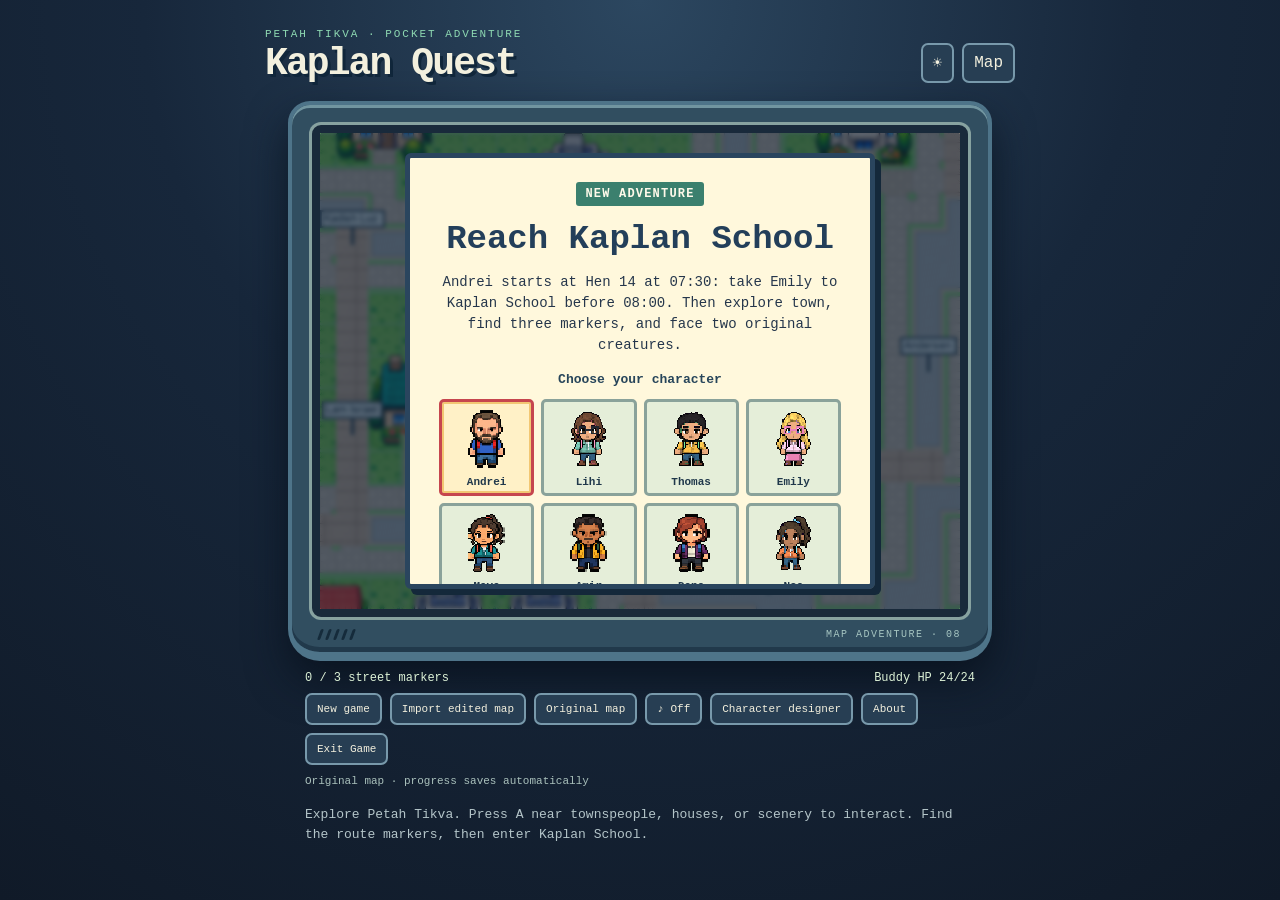
<file: app/src/main/assets/index.html>
<!doctype html>
<html lang="en">
<head>
  <meta charset="utf-8">
  <meta name="viewport" content="width=device-width, initial-scale=1">
  <meta name="theme-color" content="#18263a">
  <title>Kaplan Quest — Petah Tiqwa adventure</title>
  <script>if (new URLSearchParams(location.search).has('android')) document.documentElement.classList.add('android');</script>
  <link rel="stylesheet" href="style.css">
  <script src="town_data.js" defer></script>
  <script src="map_grid.js" defer></script>
  <script src="house_rooms.js" defer></script>
  <script src="avatar_bounds.js" defer></script>
  <script src="character_templates.js" defer></script>
  <script src="character_templates_renderer.js" defer></script>
  <script src="character_design.js" defer></script>
  <script src="character_studio.js" defer></script>
  <script src="npc_behavior.js" defer></script>
  <script src="town_blocks.js" defer></script>
  <script src="town_stream.js" defer></script>
  <script src="tram_service.js" defer></script>
  <script src="pinch_zoom.js" defer></script>
  <script src="game.js" defer></script>
</head>
<body>
  <div id="splashScreen" class="splash-screen" role="status" aria-label="Loading Kaplan Quest">
    <div class="splash-mark" aria-hidden="true"><span></span><span></span><span></span></div>
    <p class="splash-place">PETAH TIKVA</p>
    <h2>KAPLAN QUEST</h2>
    <p class="splash-subtitle">YOUR STREETS · YOUR ADVENTURE</p>
    <div class="splash-progress" aria-hidden="true"><span></span></div>
  </div>
  <main class="layout">
    <header class="topbar">
      <div>
        <p class="eyebrow">Petah Tikva · pocket adventure</p>
        <h1>Kaplan Quest</h1>
      </div>
      <div class="top-actions">
        <button id="themeButton" class="small-button" type="button" aria-label="Switch to light skin">☀</button>
        <button id="mapButton" class="small-button" type="button">Map</button>
        <button id="menuButton" class="small-button menu-toggle" type="button" aria-label="Open game menu" aria-controls="gameMenu" aria-expanded="false">☰</button>
      </div>
    </header>

    <section class="console" aria-label="Playable map game">
      <div class="screen-wrap">
        <canvas id="game" width="640" height="480" tabindex="0" aria-label="Touch and hold above, below, left or right of the character to walk. Pinch to zoom. Arrow keys, WASD and direction controls also work."></canvas>
        <div id="missionClock" class="mission-clock hidden" aria-label="School mission clock">
          <div>QUEST 1: TAKE EMILY TO SCHOOL</div><strong id="missionTime">07:30</strong>
          <span id="missionDeadline">Arrive before 08:00</span><button id="retrySchoolQuest" class="small-button hidden" type="button">Retry from 07:30</button>
        </div>
        <div id="startOverlay" class="overlay">
          <div class="overlay-card">
            <span class="tag">NEW ADVENTURE</span>
            <h2>Reach Kaplan School</h2>
            <p>Andrei starts at Hen 14 at 07:30: take Emily to Kaplan School before 08:00. Then explore town, find three markers, and face two original creatures.</p>
            <p class="picker-title">Choose your character</p>
            <div id="characterPicker" class="character-picker" role="group" aria-label="Choose your character">
              <button class="character-choice selected" type="button" data-character="andrei" aria-pressed="true"><canvas width="64" height="80" aria-hidden="true"></canvas><span>Andrei</span></button>
              <button class="character-choice" type="button" data-character="maya" aria-pressed="false"><canvas width="64" height="80" aria-hidden="true"></canvas><span>Maya</span></button>
              <button class="character-choice" type="button" data-character="amir" aria-pressed="false"><canvas width="64" height="80" aria-hidden="true"></canvas><span>Amir</span></button>
              <button class="character-choice" type="button" data-character="dana" aria-pressed="false"><canvas width="64" height="80" aria-hidden="true"></canvas><span>Dana</span></button>
            </div>
            <div class="start-actions">
            <button id="designCharacterButton" class="secondary-button" type="button">Design character</button>
            <button id="startButton" class="primary-button" type="button">Start adventure</button>
            <button id="continueButton" class="secondary-button hidden" type="button">Continue saved game</button>
            </div>
            <p class="overlay-hint">Touch and hold beside your character to walk. Pinch to zoom. A to interact.</p>
          </div>
        </div>
        <div id="winOverlay" class="overlay hidden" aria-live="polite">
          <div class="overlay-card">
            <span class="tag">QUEST COMPLETE</span>
            <h2>You reached Kaplan School!</h2>
            <p>All three route markers collected. The journey from Home to the school is complete.</p>
            <button id="playAgainButton" class="primary-button" type="button">Play again</button>
          </div>
        </div>
        <div id="battleOverlay" class="overlay hidden" aria-live="polite">
          <div class="overlay-card battle-card">
            <span class="tag">STREET ENCOUNTER</span>
            <h2 id="battleName">A creature appeared!</h2>
            <canvas id="battleArt" width="240" height="110" aria-hidden="true"></canvas>
            <div class="battle-stats"><span id="heroHp">Buddy HP 24/24</span><span id="enemyHp">Wild HP 14/14</span></div>
            <p id="battleMessage">Choose a move.</p>
            <div class="battle-actions">
              <button id="attackButton" class="primary-button" type="button">A · Strike</button>
              <button id="healButton" class="secondary-button" type="button">Snack ×2</button>
            </div>
          </div>
        </div>
        <div id="aboutOverlay" class="overlay hidden">
          <div class="overlay-card about-card">
            <span class="tag">ABOUT</span>
            <h2>Kaplan Quest</h2>
            <p>Version 0.26.0 (build 26). Original pixel-art walking adventure with character choices, enterable houses, city scenery, and editable map imports. Real street layout: © OpenStreetMap contributors (ODbL), checked against Google Maps. Buildings and scenery are stylized.</p>
            <p>Created for Andrei Efremuahkin · <button id="aboutEmailButton" class="small-button" type="button">andrei.efr@gmail.com ↗</button></p>
            <p>Repository: <button id="aboutRepoButton" class="small-button" type="button">github.com/efremandrei/GBA-Life ↗</button></p>
            <button id="closeAboutButton" class="primary-button" type="button">Close</button>
          </div>
        </div>
      </div>
      <div class="console-bottom">
        <div class="speaker" aria-hidden="true"><span></span><span></span><span></span><span></span><span></span></div>
        <span class="console-label">MAP ADVENTURE · 08</span>
      </div>
    </section>

    <section class="quest-strip" aria-label="Adventure status"><span id="questStatus">3 street markers to find</span><span id="partnerStatus">Buddy HP 24/24</span></section>
    <section class="controls" aria-label="Game controls">
      <div class="dpad" aria-label="Direction controls">
        <button class="dir up" data-dir="up" aria-label="Move up">▲</button>
        <button class="dir left" data-dir="left" aria-label="Move left">◀</button>
        <span class="dpad-center" aria-hidden="true"></span>
        <button class="dir right" data-dir="right" aria-label="Move right">▶</button>
        <button class="dir down" data-dir="down" aria-label="Move down">▼</button>
      </div>
      <div class="action-area">
        <button id="actionButton" class="action-button" type="button" aria-label="Interact">A</button>
        <span>INTERACT</span>
      </div>
    </section>
    <div id="gameMenu" class="bottom-actions"><div class="bottom-buttons"><button id="restartButton" class="small-button" type="button">New game</button><button id="importMapButton" class="small-button" type="button">Import edited map</button><button id="originalMapButton" class="small-button" type="button">Original map</button><button id="soundButton" class="small-button" type="button" aria-label="Turn sound on">♪ Off</button><button id="editCharacterButton" class="small-button" type="button">Character designer</button><button id="aboutButton" class="small-button" type="button">About</button><button id="exitButton" class="small-button" type="button">Exit Game</button></div><span id="mapStatus">Original map · progress saves automatically</span></div>
    <input id="mapFileInput" type="file" accept=".json,application/json" class="hidden" aria-label="Choose edited map JSON">
    <p class="help">Explore Petah Tikva. Press A near townspeople, houses, or scenery to interact. Find the route markers, then enter Kaplan School.</p>
    <div id="mapOverlay" class="map-overlay hidden" role="dialog" aria-modal="true" aria-label="Petah Tikva town map">
      <div class="map-card">
        <div class="map-heading"><div><p class="eyebrow">REAL STREETS · PIXEL WORLD</p><h2>Petah Tikva</h2></div><button id="closeMapButton" class="small-button" type="button">Close</button></div>
        <canvas id="overviewMap" width="640" height="640" aria-label="Local map chunk showing your position, route markers, and school"></canvas>
        <div class="chunk-controls" aria-label="Browse map chunks">
          <button class="small-button" data-map-direction="left" aria-label="Map chunk to the left">&#8592;</button>
          <button class="small-button" data-map-direction="up" aria-label="Map chunk above">&#8593;</button>
          <button class="small-button" data-map-direction="down" aria-label="Map chunk below">&#8595;</button>
          <button class="small-button" data-map-direction="right" aria-label="Map chunk to the right">&#8594;</button>
          <button id="localMapButton" class="small-button" type="button">Here</button>
        </div>
        <p id="mapChunkLabel" role="status" aria-live="polite"></p>
        <p>Blue: you · Gold: route markers · Red: Kaplan School</p>
        <p class="map-credit">Street geometry © OpenStreetMap contributors · visually checked with Google Maps</p>
      </div>
    </div>
  </main>
</body>
</html>
</file>
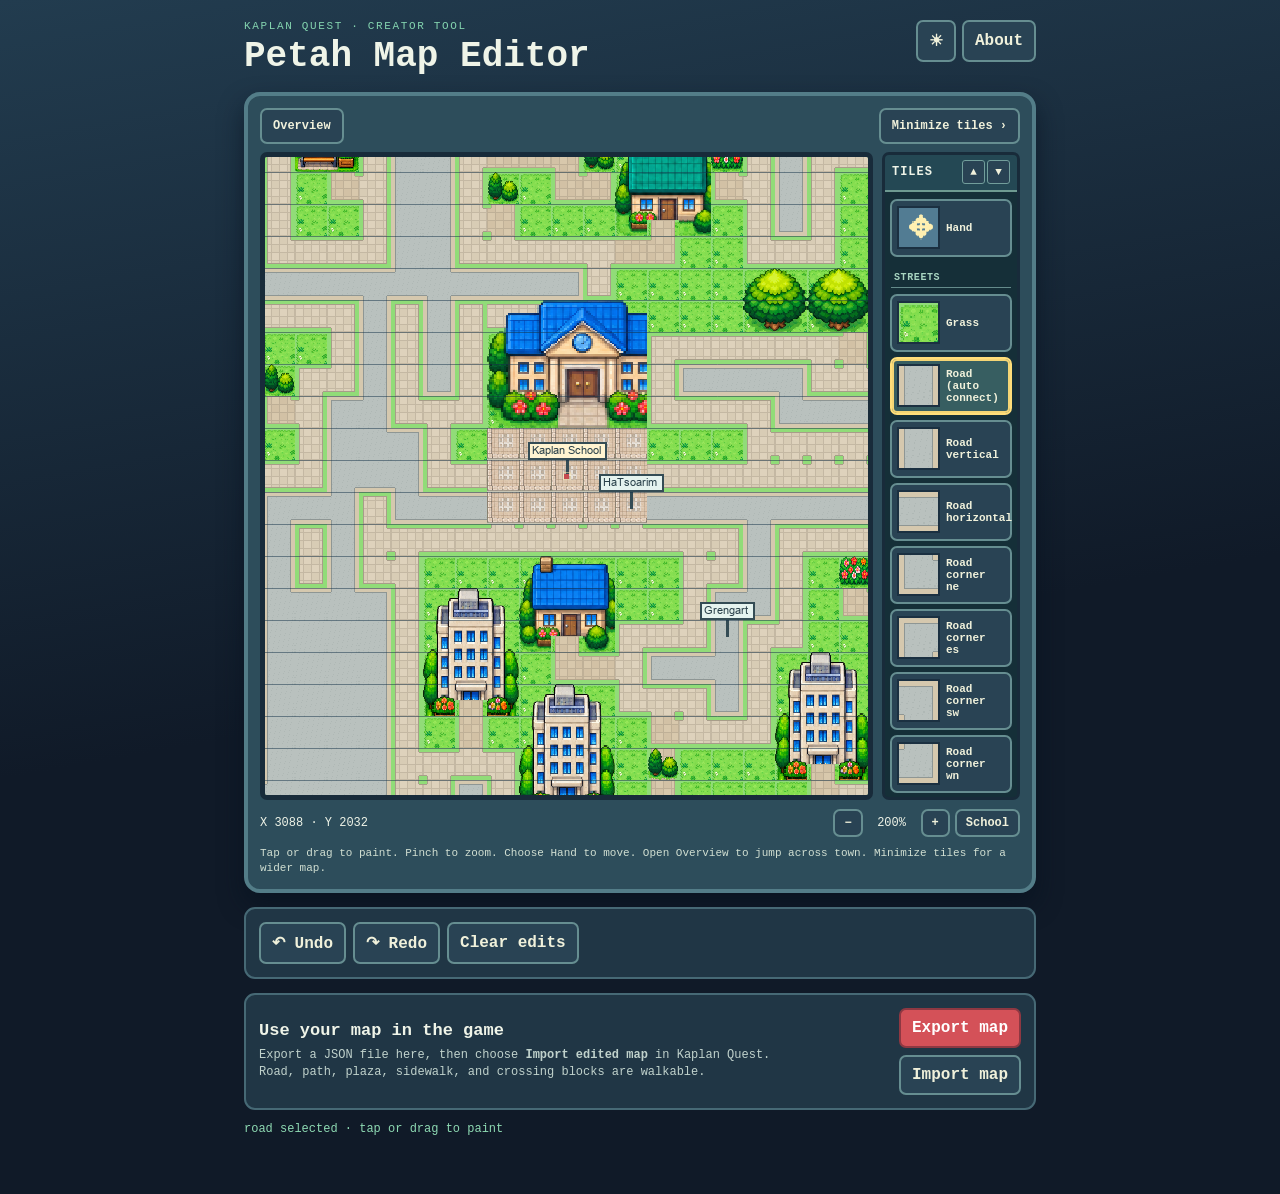
<file: editor/src/main/assets/editor.html>
<!doctype html>
<html lang="en">
<head>
  <meta charset="utf-8">
  <meta name="viewport" content="width=device-width, initial-scale=1">
  <meta name="theme-color" content="#101a28">
  <title>Petah Map Editor</title>
  <script>if (new URLSearchParams(location.search).has('android')) document.documentElement.classList.add('android');</script>
  <link rel="stylesheet" href="editor.css">
  <script src="editor_config.js" defer></script>
  <script src="map_grid.js" defer></script>
  <script src="pinch_zoom.js" defer></script>
  <script src="editor.js" defer></script>
</head>
<body>
  <main class="app">
    <header class="header">
      <div><p class="eyebrow">KAPLAN QUEST · CREATOR TOOL</p><h1>Petah Map Editor</h1></div>
      <div class="header-actions"><button id="themeButton" type="button" aria-label="Switch to light skin">☀</button><button id="aboutButton" type="button">About</button></div>
    </header>
    <section class="workspace" aria-label="Editable town map">
      <div class="workspace-toolbar"><button id="overviewButton" type="button" aria-expanded="false" aria-controls="navigator">Overview</button><button id="tilesButton" type="button" aria-expanded="true" aria-controls="tileSidebar">Minimize tiles ›</button></div>
      <div class="editor-layout">
        <div class="canvas-frame"><canvas id="mapCanvas" width="640" height="480" aria-label="Town map grid editor"></canvas><canvas id="navigator" class="hidden" width="640" height="360" aria-label="Tap to jump to another part of town"></canvas></div>
        <aside id="tileSidebar" class="tile-sidebar" aria-label="Scrollable tile palette">
          <div class="sidebar-title"><strong>TILES</strong><span class="scroll-actions"><button id="paletteUp" type="button" aria-label="Scroll tiles up">▲</button><button id="paletteDown" type="button" aria-label="Scroll tiles down">▼</button></span></div>
          <div id="palette" class="palette"></div>
        </aside>
      </div>
      <div class="view-bar"><span id="position">KAPLAN SCHOOL</span><div><button id="zoomOut" type="button" aria-label="Zoom out">−</button><span id="zoomLabel">200%</span><button id="zoomIn" type="button" aria-label="Zoom in">+</button><button id="schoolButton" type="button">School</button></div></div>
      <p class="hint">Tap or drag to paint. Pinch to zoom. Choose Hand to move. Open Overview to jump across town. Minimize tiles for a wider map.</p>
    </section>
    <section class="actions" aria-label="Edit actions"><button id="undoButton" type="button">↶ Undo</button><button id="redoButton" type="button">↷ Redo</button><button id="clearButton" type="button">Clear edits</button></section>
    <section class="files" aria-label="Map files"><div><h2>Use your map in the game</h2><p>Export a JSON file here, then choose <strong>Import edited map</strong> in Kaplan Quest. Road, path, plaza, sidewalk, and crossing blocks are walkable.</p></div><div class="file-buttons"><button id="exportButton" class="primary" type="button">Export map</button><button id="importButton" type="button">Import map</button><input id="fileInput" type="file" accept=".json,application/json" hidden></div></section>
    <p id="status" role="status">Map saves on this device as you paint.</p>
    <div id="aboutOverlay" class="modal hidden" role="dialog" aria-modal="true" aria-label="About Petah Map Editor"><div class="modal-card"><span class="tag">ABOUT</span><h2>Petah Map Editor</h2><p>Version 1.14.0 (build 15). Separate 55-tile city grid editor for Kaplan Quest. Base street geometry © OpenStreetMap contributors (ODbL), visually checked with Google Maps; block art is original.</p><p>Andrei Efremuahkin · <button id="aboutEmail" type="button">andrei.efr@gmail.com ↗</button></p><p class="break"><button id="aboutRepo" type="button">github.com/efremandrei/GBA-Life ↗</button></p><button id="closeAbout" class="primary" type="button">Close</button></div></div>
  </main>
</body>
</html>
</file>
<file: app/src/main/assets/style.css>
:root {
  color-scheme: dark;
  font-family: ui-monospace, Consolas, "Courier New", monospace;
  background: #101a28;
  color: #f3f0de;
}
* { box-sizing: border-box; }
body {
  margin: 0;
  min-height: 100vh;
  background: radial-gradient(circle at 50% 0, #2c4760 0, #17273b 45%, #101a28 100%);
}
.android body { padding-top: 36px; }
button { font: inherit; cursor: pointer; touch-action: none; user-select: none; -webkit-user-select: none; -webkit-touch-callout: none; }
button:focus-visible, canvas:focus-visible { outline: 3px solid #f6d472; outline-offset: 4px; }
.layout { width: min(100%, 790px); margin: 0 auto; padding: 28px 20px 36px; }
.topbar { display: flex; justify-content: space-between; align-items: end; gap: 16px; margin-bottom: 18px; }
.eyebrow { color: #8ed9b2; text-transform: uppercase; letter-spacing: .18em; font-size: 11px; margin: 0 0 5px; }
h1 { margin: 0; font-size: clamp(25px, 5vw, 38px); line-height: 1; letter-spacing: -.05em; text-shadow: 3px 3px #10263a; }
.top-actions { display: flex; gap: 8px; flex-wrap: wrap; justify-content: end; }
.menu-toggle { display: none; }
.small-button { border: 2px solid #7899ab; border-radius: 7px; padding: 8px 10px; color: #f3f0de; background: #273e53; white-space: nowrap; }
.small-button:hover { background: #37536b; }
.console { max-width: 704px; margin: 0 auto; padding: 20px 20px 12px; border: 4px solid #4e7489; border-bottom-width: 9px; border-radius: 22px 22px 32px 32px; background: #314e60; box-shadow: inset 0 3px #7195a0, inset 0 -5px #21394b, 0 19px 40px #08111cc9; }
.screen-wrap { position: relative; width: 100%; aspect-ratio: 4 / 3; overflow: hidden; border: 8px solid #192a3b; border-radius: 9px; background: #243b4a; box-shadow: 0 0 0 3px #87a2a0; }
canvas { display: block; width: 100%; height: 100%; image-rendering: pixelated; outline: none; }
.overlay { position: absolute; inset: 0; display: grid; place-items: center; padding: 20px; background: #102038ab; backdrop-filter: blur(2px); }
.overlay.hidden { display: none; }
.hidden { display: none !important; }
.splash-screen { position: fixed; z-index: 100; inset: 0; display: flex; flex-direction: column; align-items: center; justify-content: center; padding: 24px; color: #fff8dc; text-align: center; background: radial-gradient(circle at 50% 38%, #355e61 0, #1c3546 42%, #101a28 82%); transition: opacity .35s ease; }
.splash-screen.dismissed { opacity: 0; pointer-events: none; }
.splash-mark { position: relative; width: 90px; height: 90px; margin-bottom: 28px; border: 6px solid #182c3a; border-radius: 8px; background: #83b879; box-shadow: 0 0 0 5px #6e9b93, 8px 8px 0 #0b1823; }
.splash-mark::before, .splash-mark::after { content: ""; position: absolute; background: #d9d4b8; }
.splash-mark::before { top: 0; bottom: 0; left: 34px; width: 12px; }
.splash-mark::after { left: 0; right: 0; top: 34px; height: 12px; }
.splash-mark span { position: absolute; z-index: 1; width: 12px; height: 12px; border: 3px solid #233f50; background: #f6d472; }
.splash-mark span:nth-child(1) { left: 17px; top: 17px; }
.splash-mark span:nth-child(2) { right: 15px; top: 17px; background: #d7505b; }
.splash-mark span:nth-child(3) { right: 15px; bottom: 15px; background: #4b93c8; }
.splash-place { margin: 0 0 8px; color: #a9e4bf; font-size: 13px; letter-spacing: .28em; }
.splash-screen h2 { margin: 0; font-size: clamp(30px, 8vw, 52px); letter-spacing: -.07em; text-shadow: 4px 4px #102639; }
.splash-subtitle { margin: 12px 0 28px; color: #d9eadc; font-size: 11px; letter-spacing: .12em; }
.splash-progress { width: min(210px, 60vw); height: 8px; border: 2px solid #739ba0; background: #172939; }
.splash-progress span { display: block; width: 40%; height: 100%; background: #f6d472; animation: splash-load 1.2s ease-in-out infinite alternate; }
@keyframes splash-load { to { transform: translateX(150%); } }
.overlay-card { width: min(100%, 470px); max-height: 100%; overflow-y: auto; padding: 24px 26px; text-align: center; color: #25364b; background: #fff8dc; border: 5px solid #2a455e; border-radius: 6px; box-shadow: 6px 6px 0 #14283a; }
.tag { display: inline-block; padding: 5px 9px; border-radius: 3px; color: #fff9ea; background: #3b806e; font-size: 12px; font-weight: bold; letter-spacing: .1em; }
.overlay-card h2 { margin: 15px 0 8px; color: #233f5a; font-size: clamp(23px, 5vw, 34px); line-height: 1.08; }
.overlay-card p { font-size: 14px; line-height: 1.5; }
.overlay-card .picker-title { margin: 14px 0 7px; color: #27455a; font-size: 13px; font-weight: bold; }
.character-picker { display: grid; grid-template-columns: repeat(4, minmax(0, 1fr)); gap: 7px; margin: 0 auto 9px; }
.character-choice { min-width: 0; display: flex; flex-direction: column; align-items: center; gap: 3px; padding: 3px 2px 5px; border: 3px solid #8aa29a; border-radius: 5px; color: #20384b; background: #e5eed9; font-size: 11px; font-weight: bold; }
.character-choice canvas { width: 55px; height: 68px; image-rendering: pixelated; }
.character-choice.selected { border-color: #c6464e; background: #fff1c7; box-shadow: inset 0 0 0 2px #f2c773; }
.character-choice:hover { background: #fff4d7; }
#repoLine { overflow-wrap: anywhere; }
.primary-button { display: inline-block; margin-top: 10px; padding: 12px 20px; border: 3px solid #8a2d38; border-radius: 5px; background: #d64b52; box-shadow: 3px 3px 0 #812a35; color: white; font-weight: bold; }
.primary-button:hover { background: #e45d60; }
.secondary-button { display: inline-block; margin-top: 10px; padding: 12px 18px; border: 3px solid #437968; border-radius: 5px; background: #6d9e7b; box-shadow: 3px 3px 0 #315444; color: #fff; font-weight: bold; }
.secondary-button:active, .primary-button:active { transform: translateY(3px); box-shadow: none; }
.battle-card { max-width: 460px; }
.about-card { max-height: 100%; overflow-y: auto; }
.battle-card h2 { margin: 8px 0 3px; font-size: clamp(18px, 4vw, 27px); }
.battle-card canvas { width: 180px; height: 82px; margin: 3px auto; image-rendering: pixelated; }
.battle-stats { display: flex; justify-content: space-between; gap: 8px; font-size: 12px; font-weight: bold; }
.battle-actions { display: flex; justify-content: center; gap: 12px; }
.battle-card p { margin: 5px 0; min-height: 30px; }
.quest-strip { max-width: 670px; margin: 10px auto 0; display: flex; justify-content: space-between; gap: 10px; color: #dcf1d6; font-size: 12px; }
.bottom-actions { max-width: 670px; margin: 8px auto 0; display: flex; flex-wrap: wrap; align-items: center; justify-content: space-between; gap: 10px; color: #aac1bc; font-size: 11px; }
.bottom-buttons { display: flex; flex-wrap: wrap; gap: 8px; }
.map-overlay { position: fixed; z-index: 20; inset: 0; display: grid; place-items: center; padding: 16px; background: #0b1c2dde; }
.map-card { width: min(100%, 760px); max-height: 92dvh; overflow: auto; padding: 16px; border: 4px solid #587e84; border-radius: 12px; background: #f7f2d9; color: #263d4d; box-shadow: 8px 8px 0 #091723; }
.map-heading { display: flex; justify-content: space-between; align-items: center; gap: 12px; }
.map-heading h2 { margin: 3px 0 12px; font-size: 26px; }
.map-heading .eyebrow { color: #39745f; }
.map-card canvas { width: 100%; height: auto; border: 4px solid #263d4d; image-rendering: pixelated; }
.map-card p { margin: 8px 0 0; font-size: 12px; }
.map-card .map-credit { color: #65746e; font-size: 10px; }
.overlay-hint { margin-bottom: 0; color: #687481; font-size: 11px !important; }
.console-bottom { display: flex; justify-content: space-between; align-items: center; padding: 12px 7px 0; }
.speaker { display: flex; gap: 5px; transform: skewX(-20deg); }
.speaker span { display: block; width: 3px; height: 11px; background: #152b3b; border-radius: 2px; }
.console-label { color: #a6c5c1; font-size: 10px; letter-spacing: .15em; }
.controls { max-width: 670px; margin: 22px auto 0; display: flex; justify-content: space-between; align-items: center; gap: 30px; padding: 0 18px; }
.dpad { display: grid; grid-template-columns: repeat(3, 54px); grid-template-rows: repeat(3, 48px); }
.dir, .dpad-center { border: 0; background: #2d4256; color: #f4efda; box-shadow: inset 0 3px #5d7582, 0 4px #0d1722; }
.dir { font-size: 19px; }
.dir:active, .dir.pressed { background: #608674; transform: translateY(3px); box-shadow: inset 0 2px #234538; }
.up { grid-column: 2; grid-row: 1; border-radius: 8px 8px 0 0; }
.left { grid-column: 1; grid-row: 2; border-radius: 8px 0 0 8px; }
.dpad-center { grid-column: 2; grid-row: 2; }
.right { grid-column: 3; grid-row: 2; border-radius: 0 8px 8px 0; }
.down { grid-column: 2; grid-row: 3; border-radius: 0 0 8px 8px; }
.action-area { display: flex; flex-direction: column; align-items: center; gap: 9px; color: #a9c3c2; font-size: 11px; letter-spacing: .1em; }
.action-button { width: 74px; height: 74px; border: 4px solid #9c3441; border-radius: 50%; color: white; background: #d7515b; box-shadow: inset 0 4px #f08183, 0 6px #571c2b; font-size: 28px; font-weight: bold; }
.action-button:active { transform: translateY(4px); box-shadow: inset 0 3px #9c3441, 0 2px #571c2b; }
.help { max-width: 670px; margin: 18px auto 0; color: #b4c5c9; font-size: 13px; line-height: 1.5; }
.light { color-scheme: light; background: #dbe9da; color: #233f4a; }
.light body { background: radial-gradient(circle at 50% 0, #f2efd7 0, #dce9d9 70%, #c6dfcf 100%); }
.light .eyebrow { color: #3f786b; }
.light h1 { text-shadow: 2px 2px #c1d8cc; }
.light .small-button { color: #253d4d; background: #e5f0e7; border-color: #688f8e; }
.light .small-button:hover { background: #d0e3d5; }
.light .console { box-shadow: inset 0 3px #7195a0, inset 0 -5px #21394b, 0 16px 30px #3b624a55; }
.light .quest-strip, .light .bottom-actions, .light .help, .light .action-area { color: #355368; }
@media (max-width: 540px) {
  body { overflow: hidden; }
  .layout { position: relative; display: flex; flex-direction: column; width: 100%; height: 100dvh; padding: 4px 4px 6px; overflow: hidden; }
  .android .layout { height: calc(100dvh - 36px); }
  .topbar { flex: none; align-items: center; gap: 4px; height: 38px; margin: 0 0 4px; padding: 0 4px; }
  .topbar .eyebrow { display: none; }
  h1 { font-size: 18px; letter-spacing: -.06em; white-space: nowrap; }
  .top-actions { max-width: none; flex-wrap: nowrap; gap: 4px; }
  .small-button { padding: 5px 7px; font-size: 11px; }
  .menu-toggle { display: inline-block; min-width: 34px; }
  .console { flex: 1; min-height: 0; width: 100%; max-width: none; margin: 0; padding: 0; border: 0; border-radius: 0; background: none; box-shadow: none; }
  .screen-wrap { width: 100%; height: 100%; aspect-ratio: auto; border: 2px solid #7195a0; border-radius: 7px; box-shadow: none; }
  .console-bottom, .quest-strip, .help { display: none; }
  .controls { position: absolute; z-index: 5; left: 9px; right: 9px; bottom: 12px; max-width: none; margin: 0; padding: 0; gap: 8px; pointer-events: none; }
  .controls button { pointer-events: auto; }
  .dpad { grid-template-columns: repeat(3, 42px); grid-template-rows: repeat(3, 39px); opacity: .78; }
  .dir, .dpad-center { background: #19354ecc; box-shadow: inset 0 2px #8dbab3, 0 2px #0d1722; }
  .action-area { gap: 2px; opacity: .84; }
  .action-area span { display: none; }
  .action-button { width: 64px; height: 64px; background: #c34451e8; }
  .bottom-actions { position: absolute; z-index: 12; right: 7px; top: 44px; display: none; width: min(255px, calc(100vw - 20px)); max-width: none; margin: 0; padding: 10px; border: 2px solid #7899ab; border-radius: 8px; background: #1b3245f7; box-shadow: 0 8px 22px #06111dcc; }
  .bottom-actions.open { display: block; }
  .bottom-buttons { display: grid; grid-template-columns: 1fr 1fr; gap: 6px; }
  .bottom-buttons button { white-space: normal; min-height: 39px; }
  #mapStatus { display: block; margin-top: 8px; line-height: 1.3; }
  .overlay { padding: 9px; }
  .overlay-card { padding: 13px 15px; }
  .overlay-card p { font-size: 11px; }
  .character-picker { grid-template-columns: repeat(2, minmax(0, 1fr)); gap: 5px; }
  .character-choice { flex-direction: row; justify-content: center; gap: 6px; padding: 2px 5px; font-size: 12px; }
  .character-choice canvas { width: 42px; height: 53px; }
  .overlay-card .picker-title { margin: 7px 0 5px; }
  .overlay-hint { display: none; }
  .primary-button { margin-top: 3px; padding: 9px 13px; }
  .battle-card { padding: 9px 13px; }
  .battle-card canvas { height: 70px; }
  .battle-actions button { margin-top: 4px; padding: 7px 9px; font-size: 12px; }
}
.designer-overlay{position:fixed;inset:0;z-index:100;background:#0c1523ed;overflow:auto;padding:16px; color:#edf4f6}
.designer-card{max-width:920px;margin:auto;background:#1e3043;border:2px solid #6b8298;border-radius:18px;padding:22px}
.designer-card header{display:flex;justify-content:space-between;align-items:center;gap:12px}.designer-card h2{margin:8px 0 20px}.designer-layout{display:grid;grid-template-columns:280px 1fr;gap:26px}
.designer-card label{display:flex;flex-direction:column;gap:7px;font-size:14px}.designer-card input,.designer-card select{border:1px solid #71869a;border-radius:8px;background:#101d2d;color:#fff;padding:10px;min-height:44px;width:100%;box-sizing:border-box}
.designer-card input[type=color]{padding:4px;height:44px}.designer-card canvas{width:100%;image-rendering:pixelated;background:linear-gradient(#2e435a 70%,#4a6555 70%);border-radius:12px;margin-top:16px}
.designer-card aside p{font-size:13px;color:#b7cbd8;line-height:1.6}.designer-card button{min-height:44px;padding:10px 16px;border-radius:8px;border:1px solid #8b9bad;background:#2e465e;color:white;cursor:pointer}.designer-card .primary-button{background:#f5ce75;color:#263247}
#designFields{display:grid;grid-template-columns:repeat(2,1fr);gap:14px;margin:16px 0}.designer-card .check-field{flex-direction:row;align-items:center}.designer-card input[type=checkbox]{width:22px;min-height:22px}.designer-card footer{display:flex;gap:12px;flex-wrap:wrap}
.character-picker{max-height:none;overflow:visible;padding:3px;margin-bottom:16px}.character-choice span{overflow-wrap:anywhere}
@media(max-width:600px){.designer-overlay{padding:8px}.designer-card{padding:14px}.designer-layout{grid-template-columns:1fr;gap:16px}.designer-card aside canvas{height:144px;width:192px;display:block;margin:10px auto}.designer-card aside p{margin:6px 0}.designer-card header h2{font-size:22px}#designFields{gap:10px}}
.android .designer-overlay{padding-top:44px;padding-bottom:36px}

/* Scroll the whole chooser on small screens; never clip a row inside the grid. */
#startOverlay .overlay-card { overscroll-behavior: contain; }
.start-actions { display: grid; gap: 12px; margin: 0 auto; width: min(100%, 300px); }
.start-actions button { display: block; width: 100%; margin: 0; min-height: 44px; }

#startOverlay button { touch-action: pan-y; }

#game { touch-action:none; }

.chunk-controls { display:grid; grid-template-columns:repeat(4,1fr) auto; gap:8px; margin-top:10px; }
.chunk-controls button { min-height:44px; padding:8px; }
.chunk-controls button:disabled { opacity:.35; cursor:default; }

.mission-clock { position:absolute; top:10px; left:12px; right:12px; padding:8px; text-align:center; border:3px solid #344e57; background:#fff5d8f5; color:#243b4a; pointer-events:none; }
.mission-clock div { font-size:11px; font-weight:bold; }
.mission-clock strong { display:block; font-size:clamp(40px,10vw,60px); line-height:1.1; font-variant-numeric:tabular-nums; }
.mission-clock span { display:block; font-size:12px; }
.mission-clock.late { color:#ac302f; }
.mission-clock button { pointer-events:auto; margin-top:6px; }
</file>
<file: editor/src/main/assets/editor.css>
:root { color-scheme: dark; font-family: ui-monospace, Consolas, monospace; background:#101a28; color:#eff4e8; }
* { box-sizing:border-box; }
body { margin:0; min-height:100vh; background:linear-gradient(170deg,#223c4f,#101a28 55%); }
.android body { padding-top:36px; }
.app { width:min(100%,820px); margin:auto; padding:20px 14px 34px; }
.header { display:flex; justify-content:space-between; align-items:flex-start; gap:10px; margin-bottom:16px; }
.eyebrow { margin:0 0 6px; color:#84d5b0; font-size:11px; letter-spacing:.15em; }
h1 { margin:0; font-size:clamp(24px,5vw,36px); line-height:1.05; }
h2 { margin:0; font-size:17px; }
button { border:2px solid #668e91; border-radius:7px; background:#294354; color:#f0f1db; padding:9px 11px; font:inherit; font-weight:bold; cursor:pointer; touch-action:manipulation; }
button:active { transform:translateY(2px); }
button:focus-visible, canvas:focus-visible { outline:3px solid #ffe082; outline-offset:2px; }
.header-actions { display:flex; gap:6px; }
.workspace { border:4px solid #537d88; border-radius:16px; padding:12px; background:#2d4d5b; box-shadow:0 12px 25px #07121fa0; }
.workspace-toolbar { display:flex; justify-content:space-between; gap:8px; margin-bottom:8px; font-size:12px; }
.editor-layout.tiles-minimized { grid-template-columns:minmax(0,1fr); }
.editor-layout { height:clamp(360px,72dvh,760px); display:grid; grid-template-columns:minmax(0,1fr) 138px; gap:9px; align-items:stretch; }
.canvas-frame { position:relative; min-width:0; min-height:0; border:5px solid #182b3a; border-radius:7px; overflow:hidden; background:#8fbd82; }
#mapCanvas { display:block; width:100%; height:100%; image-rendering:pixelated; touch-action:none; cursor:crosshair; }
.tile-sidebar { position:relative; min-width:0; min-height:0; border:3px solid #182b3a; border-radius:7px; background:#152f38; overflow:hidden; }
.sidebar-title { height:37px; display:flex; justify-content:space-between; align-items:center; gap:3px; padding:0 7px; border-bottom:2px solid #6e9a91; background:#244854; font-size:12px; letter-spacing:.08em; }
.scroll-actions { display:flex; gap:2px; }
.scroll-actions button { width:23px; height:24px; padding:0; border:1px solid #729e9b; border-radius:3px; font-size:11px; line-height:1; }
.view-bar { display:flex; flex-wrap:wrap; justify-content:space-between; align-items:center; gap:8px; margin:9px 0; font-size:12px; }
.view-bar > div { display:flex; align-items:center; gap:5px; }
.view-bar button { padding:5px 9px; }
#zoomLabel { min-width:48px; text-align:center; }
#navigator { position:absolute; left:8px; top:8px; display:block; width:min(60%,240px); height:auto; box-shadow:0 3px 12px #07121fa0; border:3px solid #182b3a; border-radius:4px; image-rendering:pixelated; touch-action:none; cursor:crosshair; }
.hint { margin:8px 0 0; color:#d1dfd2; font-size:11px; line-height:1.4; }
.actions,.files { margin-top:14px; border:2px solid #466975; border-radius:11px; padding:13px; background:#203645; }
.section-heading { display:flex; justify-content:space-between; align-items:center; margin-bottom:10px; }
.section-heading span { color:#a3c5bb; font-size:11px; }
.palette { position:absolute; inset:37px 0 0; display:flex; flex-direction:column; gap:5px; overflow-y:auto; overscroll-behavior:contain; touch-action:pan-y; padding:7px 5px 10px; scrollbar-color:#81bca6 #17313c; }
.palette button { flex:none; display:flex; align-items:center; gap:6px; min-height:58px; padding:5px; font-size:11px; text-align:left; line-height:1.1; }
.palette-group { flex:none; margin:6px 1px 1px; padding:4px 3px; border-bottom:1px solid #648b8b; color:#a8d5c1; font-size:10px; font-weight:bold; letter-spacing:.06em; }
.palette button.selected { border-color:#ffde7a; background:#375e61; box-shadow:inset 0 0 0 2px #f4d575; }
.swatch { display:block; flex:none; width:43px; height:43px; border:2px solid #1b3041; image-rendering:pixelated; }
.actions,.file-buttons { display:flex; gap:7px; flex-wrap:wrap; }
.files { display:flex; justify-content:space-between; gap:14px; align-items:center; }
.files p { margin:7px 0 0; color:#c0d2cc; font-size:12px; line-height:1.45; }
.file-buttons { justify-content:flex-end; min-width:210px; }
.primary { border-color:#8e3842; background:#d45158; color:#fff; }
#status { min-height:24px; color:#8edab3; font-size:12px; }
.modal { position:fixed; inset:0; display:grid; place-items:center; z-index:10; padding:16px; background:#091722df; }
.hidden { display:none !important; }
.modal-card { width:min(100%,470px); max-height:90dvh; overflow:auto; padding:24px; color:#243949; background:#fff7d9; border:5px solid #355668; border-radius:8px; box-shadow:8px 8px #0a1822; }
.modal-card h2 { font-size:26px; margin:10px 0; }
.modal-card p { font-size:13px; line-height:1.5; }
.break { overflow-wrap:anywhere; }
.tag { display:inline-block; background:#3b806e; color:#fff; padding:5px 8px; font-size:11px; }
.light { color-scheme:light; background:#e5eddf; color:#223b4a; }
.light body { background:linear-gradient(170deg,#f3f0dc,#d2e7da 65%); }
.light .actions,.light .files { background:#e9f1e2; }
.light .tile-sidebar { background:#dce9dc; }
.light .sidebar-title { color:#f2f5e4; }
.light .workspace { color:#eff4e8; }
.light button { background:#d8e9dc; color:#213a49; }
.light .primary { background:#d45158; color:#fff; }
.light .files p,.light .section-heading span { color:#375765; }
.light .hint { color:#d1dfd2; }
.light #status { color:#326a57; }
@media(max-width:540px) { .app{padding:11px 8px 22px;} .header{margin-bottom:10px;} .workspace{padding:7px;} .editor-layout{grid-template-columns:minmax(0,1fr) 90px;gap:5px;} .sidebar-title{padding:0 3px;font-size:10px;} .scroll-actions button{width:19px;height:22px;font-size:9px;} .palette{padding:5px 3px 8px;} .palette button{flex-direction:column;justify-content:center;gap:2px;min-height:51px;padding:2px 1px;font-size:9px;text-align:center;} .swatch{width:30px;height:30px;} .files{display:block;} .file-buttons{justify-content:flex-start;margin-top:11px;} button{padding:7px 8px;} }
</file>
